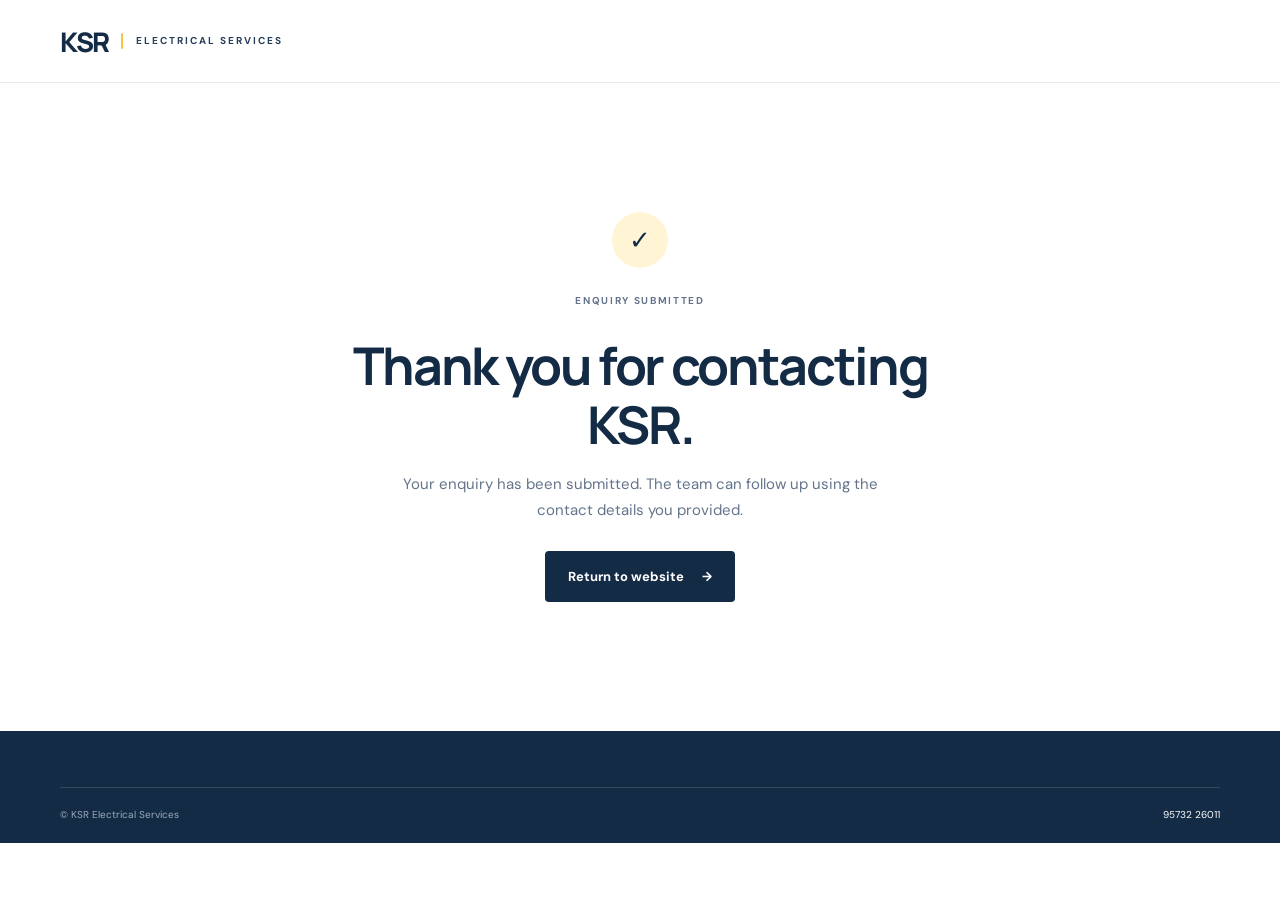
<file: thank-you.html>
<!doctype html>
<html lang="en">
<head>
  <meta charset="utf-8">
  <meta name="viewport" content="width=device-width, initial-scale=1">
  <meta name="theme-color" content="#142b45">
  <title>Enquiry Received | KSR Electrical Services</title>
  <link rel="preconnect" href="https://fonts.googleapis.com">
  <link rel="preconnect" href="https://fonts.gstatic.com" crossorigin>
  <link href="https://fonts.googleapis.com/css2?family=DM+Sans:wght@400;500;600;700&family=Manrope:wght@400;500;600;700;800&display=swap" rel="stylesheet">
  <link rel="stylesheet" href="styles.css">
  <style>
    .thanks{min-height:72vh;display:grid;place-items:center;padding:70px 0;text-align:center}
    .thanks-inner{max-width:620px}
    .thanks-mark{margin:0 auto 24px;width:56px;height:56px;display:grid;place-items:center;border-radius:50%;background:#fff5d4;color:#142b45;font-size:26px}
    .thanks h1{font-size:clamp(36px,5vw,52px);margin:0 auto 18px}
    .thanks p{color:#64748b;max-width:490px;margin:0 auto 28px}
  </style>
</head>
<body>
<header class="site-header"><div class="container nav-wrap"><a class="wordmark" href="index.html" aria-label="KSR Electrical Services home">KSR <span>ELECTRICAL SERVICES</span></a></div></header>
<main class="thanks"><div class="container thanks-inner"><div class="thanks-mark" aria-hidden="true">✓</div><p class="eyebrow" style="justify-content:center">Enquiry submitted</p><h1>Thank you for contacting KSR.</h1><p>Your enquiry has been submitted. The team can follow up using the contact details you provided.</p><a class="button button-navy" href="index.html">Return to website <span aria-hidden="true">→</span></a></div></main>
<footer class="site-footer"><div class="container footer-bottom"><span>© KSR Electrical Services</span><a href="tel:+919573226011">95732 26011</a></div></footer>
</body>
</html>
</file>
<file: styles.css>
:root{--navy:#142b45;--navy-2:#1d3b59;--yellow:#f5c542;--ink:#1e293b;--muted:#64748b;--line:#e2e8f0;--soft:#f5f7fa;--white:#fff;--container:1160px;--radius:10px}*{box-sizing:border-box}html{scroll-behavior:smooth;scroll-padding-top:90px}body{margin:0;color:var(--ink);background:var(--white);font-family:"DM Sans",sans-serif;font-size:15px;line-height:1.7;-webkit-font-smoothing:antialiased}img{display:block;max-width:100%}a{color:inherit;text-decoration:none}button,input,textarea,select{font:inherit}.container{width:min(var(--container),calc(100% - 48px));margin-inline:auto}.section{padding:100px 0}.skip-link{position:absolute;left:12px;top:-60px;background:#fff;padding:10px 14px;z-index:100}.skip-link:focus{top:12px}.site-header{position:sticky;top:0;z-index:50;background:rgba(255,255,255,.97);border-bottom:1px solid rgba(20,43,69,.1);backdrop-filter:blur(12px)}.nav-wrap{height:82px;display:flex;align-items:center;justify-content:space-between;gap:32px}.wordmark{display:inline-flex;align-items:center;gap:13px;color:var(--navy);font-family:Manrope,sans-serif;font-size:27px;font-weight:800;letter-spacing:-1.35px;line-height:1;white-space:nowrap}.wordmark span{position:relative;font-family:"DM Sans",sans-serif;font-size:10px;font-weight:700;letter-spacing:2px;line-height:1.5;max-width:none;border-left:0;padding-left:15px;color:#263e59}.wordmark span:before{content:"";position:absolute;left:0;top:50%;transform:translateY(-50%);width:2px;height:22px;background:var(--yellow);border-radius:1px}.nav-links{display:flex;align-items:center;gap:30px}.nav-links>a:not(.button){font-size:13px;font-weight:600;color:#475569;transition:color .2s}.nav-links>a:not(.button):hover,.footer-column a:hover{color:#d09c0a}.button{display:inline-flex;align-items:center;justify-content:center;gap:18px;min-height:51px;padding:0 22px;border:1px solid transparent;border-radius:4px;font-size:13px;font-weight:700;transition:transform .2s,background .2s,border-color .2s;cursor:pointer}.button:hover{transform:translateY(-2px)}.button-small{min-height:42px;padding:0 16px;font-size:12px}.button-yellow{background:var(--yellow);color:var(--navy)}.button-yellow:hover{background:#f9d66b}.button-navy{background:var(--navy);color:#fff}.button-navy:hover{background:var(--navy-2)}.menu-toggle{display:none;background:transparent;border:0;padding:8px}.hero{padding-top:76px;padding-bottom:96px}.hero-grid{display:grid;grid-template-columns:1fr .92fr;align-items:center;gap:76px}.eyebrow{display:flex;align-items:center;gap:11px;margin:0 0 20px;color:#6b7280;font-size:10px;font-weight:700;letter-spacing:1.65px;text-transform:uppercase}.eyebrow-line{width:26px;height:2px;background:var(--yellow)}h1,h2,h3,p{margin-top:0}h1,h2,h3{font-family:Manrope,sans-serif;color:var(--navy);letter-spacing:-.045em}h1{font-size:clamp(42px,4.6vw,62px);line-height:1.13;font-weight:700;margin-bottom:23px;max-width:590px}h1 span{display:block;color:#66788b;font-weight:500}.lead{font-size:16px;line-height:1.85;color:var(--muted);max-width:500px;margin-bottom:30px}.hero-actions{display:flex;align-items:center;gap:27px;flex-wrap:wrap}.text-link{display:inline-flex;align-items:center;gap:12px;color:var(--navy);font-size:13px;font-weight:700}.text-link span{font-size:19px;transition:transform .2s}.text-link:hover span{transform:translateX(4px)}.hero-note{display:flex;align-items:center;gap:12px;margin-top:43px;color:#788493;font-size:11px;max-width:360px}.note-mark{width:7px;height:7px;flex:0 0 7px;background:var(--yellow);border-radius:50%}.hero-visual{position:relative;padding:0 0 38px 24px}.hero-visual:before{content:"";position:absolute;left:0;top:24px;bottom:0;width:58%;border:1px solid #dce3ea;z-index:-1}.hero-visual>img{width:100%;height:480px;object-fit:cover;border-radius:5px}.image-caption{position:absolute;right:-12px;bottom:0;display:flex;align-items:center;gap:14px;padding:18px 22px;background:#fff;box-shadow:0 10px 30px #142b4510;font-size:11px;color:var(--muted);line-height:1.5}.image-caption strong{font-size:12px;color:var(--navy)}.caption-rule{width:3px;height:34px;background:var(--yellow)}.material-supply-strip{display:grid;grid-template-columns:.9fr 1.25fr 1fr;align-items:center;gap:34px;margin-top:66px;padding:26px 30px;background:var(--soft);border:1px solid #e7ebf0;border-left:3px solid var(--yellow)}.material-supply-title .eyebrow{margin-bottom:7px}.material-supply-title h2{font-size:clamp(21px,2.2vw,27px);line-height:1.25;margin:0}.material-supply-description{font-size:13px;line-height:1.85;color:var(--muted);margin:0}.material-supply-scope{display:flex;align-items:flex-start;gap:12px;padding-left:24px;border-left:1px solid #dbe2e9}.material-supply-mark{display:grid;place-items:center;width:23px;height:23px;flex:0 0 23px;border-radius:50%;background:#fff4cf;color:#8a6500;font-size:12px;margin-top:2px}.material-supply-scope p{font-size:12px;line-height:1.75;color:var(--muted);margin:0}.material-supply-scope strong{color:var(--navy);font-size:12px}
.intro-grid{display:grid;grid-template-columns:.9fr 1fr;align-items:center;gap:90px}.intro-image{position:relative;padding:0 0 24px 24px}.intro-image:before{content:"";position:absolute;inset:24px 24px 0 0;background:var(--soft);z-index:-1}.intro-image img{height:460px;width:100%;object-fit:cover;border-radius:4px}.image-index{position:absolute;bottom:0;left:36px;padding:12px 16px;background:var(--navy);color:#fff;font-size:10px;letter-spacing:1.3px}.image-index i{color:var(--yellow);font-style:normal;margin:0 7px}.intro-copy h2,.section-heading h2,.contact-copy h2{font-size:clamp(32px,3.4vw,43px);line-height:1.2;font-weight:650;margin-bottom:20px}.body-copy{color:var(--muted);line-height:1.9;font-size:14px;margin-bottom:26px}.highlight-list{display:grid;gap:18px;margin-bottom:28px}.highlight-list>div{display:flex;gap:14px;align-items:flex-start}.check{width:22px;height:22px;display:grid;place-items:center;flex:0 0 22px;background:#fff7d9;color:#8a6500;border-radius:50%;font-size:12px;margin-top:2px}.highlight-list strong,.highlight-list small{display:block}.highlight-list strong{color:var(--navy);font-size:13px}.highlight-list small{color:var(--muted);font-size:12px;margin-top:2px}.section-soft{background:var(--soft)}.section-heading{margin-bottom:43px}.heading-row{display:flex;justify-content:space-between;align-items:flex-end;gap:30px}.section-heading .eyebrow{margin-bottom:12px}.section-heading h2{margin-bottom:0}.section-intro{max-width:350px;color:var(--muted);font-size:13px;line-height:1.8;margin:0 0 3px}.service-grid{display:grid;grid-template-columns:repeat(3,1fr);border-top:1px solid #dfe5ec;border-left:1px solid #dfe5ec}.service-card{min-height:220px;background:#fff;padding:25px 27px 24px;border-right:1px solid #dfe5ec;border-bottom:1px solid #dfe5ec;transition:background .2s, box-shadow .2s, transform .2s}.service-card:hover{background:#fffdf6;box-shadow:0 10px 26px rgba(20,43,69,.06);transform:translateY(-2px)}.service-top{display:flex;justify-content:space-between;align-items:center;margin-bottom:22px}.service-number{font-size:10px;color:#8b97a6;letter-spacing:1px}.service-top svg{width:28px;height:28px;fill:none;stroke:var(--navy);stroke-width:1.4;stroke-linecap:round;stroke-linejoin:round}.service-card h3{font-size:16px;letter-spacing:-.025em;margin-bottom:9px}.service-card p{color:var(--muted);font-size:13px;line-height:1.8;min-height:0;margin-bottom:0}.service-disclaimer{margin:17px 0 0;color:#7c8796;font-size:10px}.centered{text-align:center;max-width:680px;margin:0 auto 55px}.centered .eyebrow{justify-content:center}.centered .section-intro{max-width:510px;margin:17px auto 0}.values-grid{display:grid;grid-template-columns:repeat(4,1fr);gap:28px}.value{position:relative;padding-top:20px;border-top:1px solid var(--line)}.value-line{position:absolute;top:-1px;left:0;width:40px;height:2px;background:var(--yellow)}.value-no{display:block;color:#98a3b1;font-size:10px;letter-spacing:1px;margin-bottom:22px}.value h3{font-size:16px;letter-spacing:-.025em;margin-bottom:8px}.value p{color:var(--muted);font-size:12px;line-height:1.8;margin-bottom:0}.project-grid{display:grid;grid-template-columns:repeat(3,1fr);gap:24px}.project-card{min-width:0}.project-image{position:relative;overflow:hidden;background:#e5eaf0}.project-image img{width:100%;height:245px;object-fit:cover;transition:transform .45s}.project-card:hover .project-image img{transform:scale(1.025)}.project-image>span{position:absolute;left:12px;top:12px;background:#fff;padding:5px 9px;color:#5c6674;font-size:9px;letter-spacing:.4px}.project-meta{display:flex;align-items:center;justify-content:space-between;padding-top:17px}.project-meta p{font-size:9px;color:#8792a0;letter-spacing:1.2px;text-transform:uppercase;margin-bottom:4px}.project-meta h3{font-size:17px;margin:0}.project-arrow{display:grid;place-items:center;width:34px;height:34px;border:1px solid var(--line);border-radius:50%;color:var(--navy)}.placeholder-note{font-size:11px;color:#8a94a2;margin:8px 0 0}.contact-grid{display:grid;grid-template-columns:.86fr 1fr;gap:100px;align-items:start}.contact-copy h2{max-width:420px}.contact-copy .lead{font-size:14px;margin-bottom:35px}.contact-details{display:grid;gap:23px}.contact-item{display:flex;gap:15px;align-items:flex-start}.contact-icon{display:grid;place-items:center;width:35px;height:35px;flex:0 0 35px;border:1px solid var(--line);color:#9b7600;border-radius:50%;font-size:15px}.contact-item small,.contact-item strong{display:block}.contact-item small{font-size:10px;color:#8b96a4;letter-spacing:.7px;text-transform:uppercase;margin-bottom:3px}.contact-item strong{font-size:13px;color:var(--navy);line-height:1.65}.form-panel{background:var(--soft);padding:34px 36px;border:1px solid #edf0f4}.form-heading{margin-bottom:24px}.form-heading h3{font-size:22px;margin-bottom:5px}.form-heading p{font-size:12px;color:var(--muted);margin:0}.form-panel form{display:grid;gap:16px}.form-row{display:grid;grid-template-columns:1fr 1fr;gap:15px}.form-panel label{display:grid;gap:7px;color:#334155;font-size:11px;font-weight:700}.form-panel input,.form-panel textarea,.form-panel select{width:100%;min-width:0;border:1px solid #dce3ea;border-radius:3px;background:#fff;padding:12px 12px;color:var(--ink);font-size:12px;font-weight:400;outline:none;transition:border-color .2s,box-shadow .2s}.form-panel input,.form-panel select{height:44px}.form-panel textarea{resize:vertical;min-height:94px}.form-panel input:focus,.form-panel textarea:focus,.form-panel select:focus{border-color:#8295a8;box-shadow:0 0 0 3px #142b4510}.form-panel input::placeholder,.form-panel textarea::placeholder{color:#a1aab5}.submit-button{width:100%;margin-top:1px}.form-note,.form-status{font-size:10px;line-height:1.6;color:#788493;margin:0}.form-status{color:var(--navy);font-weight:600}.site-footer{background:var(--navy);color:#cbd5e1;padding:56px 0 0}.footer-main{display:grid;grid-template-columns:1.4fr .7fr .9fr 1fr;gap:48px;padding-bottom:44px}.wordmark-light{color:#fff}.wordmark-light span{border-color:#52657a}.footer-brand p{max-width:230px;margin:20px 0 0;color:#aab7c6;font-size:12px;line-height:1.8}.footer-column{display:flex;flex-direction:column;align-items:flex-start;gap:9px}.footer-column h3{font-family:"DM Sans",sans-serif;color:#fff;font-size:11px;letter-spacing:.8px;margin:4px 0 9px}.footer-column a,.footer-column p{font-size:11px;color:#b4c0cd;line-height:1.8;margin:0}.footer-bottom{display:flex;align-items:center;justify-content:space-between;gap:20px;border-top:1px solid #334960;padding-top:18px;padding-bottom:20px;color:#9cabbc;font-size:10px}.footer-bottom a{color:#fff}.footer-bottom a:hover{color:var(--yellow)}@media(max-width:980px){.material-supply-strip{grid-template-columns:1fr 1.3fr;gap:18px 28px}.material-supply-scope{grid-column:1/-1;padding:16px 0 0;border-left:0;border-top:1px solid #dbe2e9}.nav-links{gap:17px}.nav-links>a:not(.button){font-size:12px}.hero-grid{gap:42px}.hero-visual>img{height:420px}.intro-grid{gap:50px}.contact-grid{gap:50px}.footer-main{gap:28px}.service-card{padding:22px}.service-card h3{font-size:15px}}@media(max-width:760px){.container{width:min(var(--container),calc(100% - 36px))}.section{padding:72px 0}.nav-wrap{height:70px}.wordmark{font-size:24px}.menu-toggle{display:flex;flex-direction:column;gap:5px;cursor:pointer}.menu-toggle span{display:block;width:24px;height:2px;background:var(--navy);transition:transform .2s}.menu-toggle[aria-expanded=true] span:first-child{transform:translateY(3.5px) rotate(45deg)}.menu-toggle[aria-expanded=true] span:last-child{transform:translateY(-3.5px) rotate(-45deg)}.nav-links{display:none;position:absolute;left:0;right:0;top:70px;background:#fff;padding:18px 24px 24px;border-bottom:1px solid var(--line);box-shadow:0 16px 24px #142b450c;align-items:stretch;gap:0}.nav-links.is-open{display:flex;flex-direction:column}.nav-links>a:not(.button){padding:12px 0;border-bottom:1px solid #eef1f4;font-size:13px}.nav-cta{margin-top:15px;align-self:flex-start}.hero{padding-top:55px;padding-bottom:70px}.hero-grid,.intro-grid,.contact-grid{grid-template-columns:1fr;gap:42px}.material-supply-strip{grid-template-columns:1fr;gap:14px;margin-top:38px;padding:23px 21px}.material-supply-scope{grid-column:auto;padding-top:14px}.hero-grid{gap:42px}h1{font-size:clamp(40px,9vw,56px)}.hero-visual{margin-left:8px;padding-left:14px}.hero-visual>img{height:clamp(300px,72vw,430px)}.image-caption{right:-7px}.hero-note{margin-top:30px}.intro-grid{gap:38px}.intro-image img{height:350px}.intro-copy h2,.section-heading h2,.contact-copy h2{font-size:34px}.heading-row{align-items:flex-start;flex-direction:column;gap:16px}.section-heading{margin-bottom:30px}.service-grid{grid-template-columns:repeat(2,1fr)}.service-card{min-height:250px;padding:21px}.service-card p{min-height:60px}.values-grid{grid-template-columns:repeat(2,1fr);gap:30px 24px}.centered{margin-bottom:38px}.project-grid{grid-template-columns:1fr 1fr;gap:24px 16px}.project-image img{height:210px}.project-meta h3{font-size:15px}.contact-grid{gap:38px}.form-panel{padding:27px 22px}.footer-main{grid-template-columns:1fr 1fr;gap:34px 25px}.footer-brand{grid-column:1/-1}.footer-brand p{max-width:300px}}@media(max-width:480px){.container{width:calc(100% - 32px)}.wordmark{font-size:22px;gap:10px}.wordmark span{font-size:8px;letter-spacing:1.5px;padding-left:11px;max-width:none}.wordmark span:before{height:18px;top:50%;transform:translateY(-50%)}.hero-actions{align-items:flex-start;flex-direction:column;gap:18px}.hero-visual>img{height:300px}.image-caption{padding:13px 15px}.intro-image img{height:300px}.service-grid{grid-template-columns:1fr}.service-card{min-height:0;padding:23px}.service-card p{min-height:0}.values-grid{grid-template-columns:1fr 1fr;gap:26px 18px}.value h3{font-size:14px}.project-grid{grid-template-columns:1fr}.project-image img{height:235px}.form-row{grid-template-columns:1fr}.form-panel{padding:24px 17px}.footer-main{grid-template-columns:1fr 1fr;gap:30px 18px}.footer-column h3{font-size:10px}.footer-column a,.footer-column p{font-size:10px}.footer-bottom{align-items:flex-start;flex-direction:column;gap:7px}}@media(prefers-reduced-motion:reduce){html{scroll-behavior:auto}*,*::before,*::after{transition:none!important;animation:none!important}}

.project-disclaimer{margin:-24px 0 26px;color:#7c8796;font-size:11px;line-height:1.7}

.honeypot-field{position:absolute!important;overflow:hidden!important;clip:rect(0,0,0,0)!important;height:1px!important;width:1px!important;margin:-1px!important;padding:0!important;border:0!important;white-space:nowrap!important}

/* Wordmark separator refinement */
.site-header .wordmark{align-items:center;gap:12px}
.site-header .wordmark span{display:inline-flex;align-items:center;min-height:24px;padding-left:15px;line-height:1.2}
@media(max-width:480px){
  .site-header .wordmark{gap:9px}
  .site-header .wordmark span{padding-left:11px;letter-spacing:1.2px}
}


/* Final header separator alignment */
.site-header .wordmark span:before {
  top: 50%;
  transform: translateY(-50%);
  height: 16px;
}
@media (max-width: 480px) {
  .site-header .wordmark span:before {
    height: 14px;
  }
}

/* Hidden anti-spam field: inaccessible to normal visitors */
.honeypot-field {
  position: absolute !important;
  width: 1px !important;
  height: 1px !important;
  padding: 0 !important;
  margin: -1px !important;
  overflow: hidden !important;
  clip: rect(0, 0, 0, 0) !important;
  white-space: nowrap !important;
  border: 0 !important;
}
.project-disclaimer {
  margin: -24px 0 26px;
  color: #7c8796;
  font-size: 11px;
  line-height: 1.7;
}

/* Project gallery filters and locally hosted site photographs */
.project-filters{display:flex;flex-wrap:wrap;gap:9px;margin:0 0 28px}
.project-filter{display:inline-flex;align-items:center;gap:8px;border:1px solid #d7dfe8;background:#fff;color:#42536a;padding:9px 13px;border-radius:3px;font-size:11px;font-weight:700;cursor:pointer;transition:background .2s,border-color .2s,color .2s}
.project-filter:hover{border-color:var(--navy);color:var(--navy)}
.project-filter.is-active{background:var(--navy);border-color:var(--navy);color:#fff}
.project-filter span{display:inline-grid;place-items:center;min-width:19px;height:19px;padding:0 4px;background:#f5c542;color:#142b45;border-radius:10px;font-size:9px}
.project-image{display:block}
.project-image img{aspect-ratio:4/3;height:auto;object-fit:cover;object-position:center}
.project-image>span{max-width:calc(100% - 24px)}
.project-card[hidden]{display:none!important}
.gallery-empty{padding:24px 0;color:var(--muted);font-size:13px}
@media(max-width:760px){.project-filters{gap:7px;margin-bottom:22px}.project-filter{padding:8px 10px;font-size:10px}.project-image img{aspect-ratio:4/3;height:auto}}


/* In-page project photo viewer */
.gallery-lightbox[hidden]{display:none!important}.gallery-lightbox{position:fixed;inset:0;z-index:9999;background:rgba(7,17,30,.94);display:flex;align-items:center;justify-content:center;padding:56px 72px 64px;color:#fff}.gallery-lightbox figure{margin:0;max-width:min(1100px,86vw);max-height:80vh;display:flex;flex-direction:column;align-items:center;gap:12px}.lightbox-image{display:block;max-width:100%;max-height:72vh;object-fit:contain;box-shadow:0 16px 50px rgba(0,0,0,.3)}.lightbox-caption{font-size:14px;text-align:center;color:#fff}.lightbox-close,.lightbox-prev,.lightbox-next{position:absolute;border:0;cursor:pointer;color:#fff;background:rgba(255,255,255,.12);display:grid;place-items:center;border-radius:50%;transition:background .2s, box-shadow .2s, transform .2s}.lightbox-close:hover,.lightbox-prev:hover,.lightbox-next:hover{background:rgba(255,255,255,.24)}.lightbox-close{top:18px;right:22px;width:44px;height:44px;font-size:32px}.lightbox-prev,.lightbox-next{top:50%;transform:translateY(-50%);width:48px;height:48px;font-size:36px;line-height:1}.lightbox-prev{left:18px}.lightbox-next{right:18px}.lightbox-count{position:absolute;bottom:20px;left:0;right:0;text-align:center;font-size:13px;color:#dce3eb}.project-image{cursor:zoom-in}.gallery-empty{padding:20px 0;color:var(--muted,#65758a)}@media(max-width:600px){.gallery-lightbox{padding:60px 14px 56px}.gallery-lightbox figure{max-width:94vw}.lightbox-image{max-height:68vh}.lightbox-prev,.lightbox-next{width:38px;height:38px;font-size:28px;background:rgba(20,40,60,.8)}.lightbox-prev{left:8px}.lightbox-next{right:8px}.lightbox-close{top:10px;right:10px}}

/* Contact section uses the full available width now that the enquiry form is removed. */
.contact-grid{grid-template-columns:1fr;gap:0}
.contact-copy{max-width:650px}

/* Home-page contact details */
.hero-contact-panel {
  margin-top: 1.5rem;
  padding: 1.1rem 1.2rem;
  border: 1px solid var(--line, #dbe3ec);
  background: rgba(255,255,255,.88);
  border-radius: 8px;
  max-width: 680px;
}
.hero-contact-heading { font-weight: 700; color: var(--navy, #142b45); margin-bottom: .8rem; }
.hero-contact-links { display: grid; grid-template-columns: repeat(2, minmax(0, 1fr)); gap: .8rem 1.2rem; }
.hero-contact-links a { display: flex; flex-direction: column; gap: .2rem; min-width: 0; text-decoration: none; overflow-wrap: anywhere; }
.hero-contact-links a span, .hero-contact-address span { font-size: .72rem; text-transform: uppercase; letter-spacing: .06em; color: var(--muted, #718096); }
.hero-contact-links a strong { font-size: .92rem; color: var(--navy, #142b45); font-weight: 700; }
.hero-contact-address { margin-top: .9rem; padding-top: .8rem; border-top: 1px solid var(--line, #dbe3ec); font-size: .88rem; line-height: 1.55; color: var(--navy, #142b45); }
.hero-contact-address span { display: block; margin-bottom: .2rem; }
@media (max-width: 520px) { .hero-contact-links { grid-template-columns: 1fr; } .hero-contact-panel { padding: 1rem; } }




/* Horizontal contact details directly below the hero image area */
.hero-contact-strip{display:grid;grid-template-columns:repeat(5,minmax(0,1fr));gap:0;margin-top:28px;border:1px solid var(--line);background:#fff;scroll-margin-top:100px}
.hero-contact-item{display:flex;flex-direction:column;justify-content:center;gap:5px;min-width:0;padding:18px 20px;border-right:1px solid var(--line);overflow-wrap:anywhere}
.hero-contact-item:last-child{border-right:0}
.hero-contact-item>span{font-size:10px;line-height:1.4;text-transform:uppercase;letter-spacing:.08em;color:var(--muted)}
.hero-contact-item>strong{font-size:12px;line-height:1.6;color:var(--navy);font-weight:700}
.hero-contact-item a:hover,.hero-contact-item:hover strong{color:#9b7600}
.hero-contact-address{margin:0;padding-top:18px;border-top:0}
@media(max-width:980px){.hero-contact-strip{grid-template-columns:repeat(3,minmax(0,1fr))}.hero-contact-item:nth-child(3){border-right:0}.hero-contact-item:nth-child(4),.hero-contact-item:nth-child(5){border-top:1px solid var(--line)}}
@media(max-width:600px){.hero-contact-strip{grid-template-columns:repeat(2,minmax(0,1fr));margin-top:22px}.hero-contact-item{padding:15px 13px}.hero-contact-item:nth-child(2),.hero-contact-item:nth-child(4){border-right:0}.hero-contact-item:nth-child(3){border-right:1px solid var(--line)}.hero-contact-item:nth-child(3),.hero-contact-item:nth-child(4),.hero-contact-item:nth-child(5){border-top:1px solid var(--line)}.hero-contact-item:last-child{grid-column:1/-1}}

/* Refined contact cards: separate, airy cards instead of one rigid table */
.hero-contact-strip {
  display: grid;
  grid-template-columns: repeat(5, minmax(0, 1fr));
  gap: 14px;
  margin-top: 30px;
  padding: 0;
  border: 0;
  background: transparent;
  scroll-margin-top: 100px;
}
.hero-contact-item {
  position: relative;
  display: flex;
  flex-direction: column;
  justify-content: center;
  gap: 8px;
  min-width: 0;
  min-height: 118px;
  padding: 22px 19px;
  border: 1px solid #e5eaf0;
  border-radius: 10px;
  background: #fff;
  box-shadow: 0 5px 18px rgba(20, 43, 69, .035);
  overflow-wrap: anywhere;
  transition: border-color .2s ease, box-shadow .2s ease, transform .2s ease;
}
.hero-contact-item::before {
  content: "";
  position: absolute;
  top: -1px;
  left: 18px;
  width: 28px;
  height: 3px;
  border-radius: 0 0 3px 3px;
  background: var(--yellow);
}
.hero-contact-item:hover {
  border-color: #d5dee8;
  box-shadow: 0 10px 26px rgba(20, 43, 69, .075);
  transform: translateY(-2px);
}
.hero-contact-item:last-child { border-right: 1px solid #e5eaf0; }
.hero-contact-item > span {
  font-size: 10px;
  line-height: 1.45;
  text-transform: uppercase;
  letter-spacing: .09em;
  color: #7a8797;
}
.hero-contact-item > strong {
  font-size: 12px;
  line-height: 1.65;
  color: var(--navy);
  font-weight: 700;
}
.hero-contact-item[href]:focus-visible {
  outline: 3px solid rgba(245, 197, 66, .65);
  outline-offset: 3px;
}
.hero-contact-address { margin: 0; padding-top: 22px; border-top: 1px solid #e5eaf0; }
@media (max-width: 1050px) {
  .hero-contact-strip { grid-template-columns: repeat(3, minmax(0, 1fr)); }
}
@media (max-width: 650px) {
  .hero-contact-strip { grid-template-columns: repeat(2, minmax(0, 1fr)); gap: 10px; margin-top: 23px; }
  .hero-contact-item { min-height: 105px; padding: 18px 15px; }
  .hero-contact-item:last-child { grid-column: 1 / -1; }
}
@media (max-width: 420px) {
  .hero-contact-strip { grid-template-columns: 1fr; }
  .hero-contact-item:last-child { grid-column: auto; }
}


/* Google Maps directions link for the office address */
.map-link { display: inline-block; margin-top: 8px; color: var(--navy, #142b45); font-size: 12px; font-weight: 700; text-decoration: underline; text-decoration-color: #e0b629; text-underline-offset: 4px; }
.map-link:hover, .map-link:focus-visible { color: #9b7600; }
</file>
